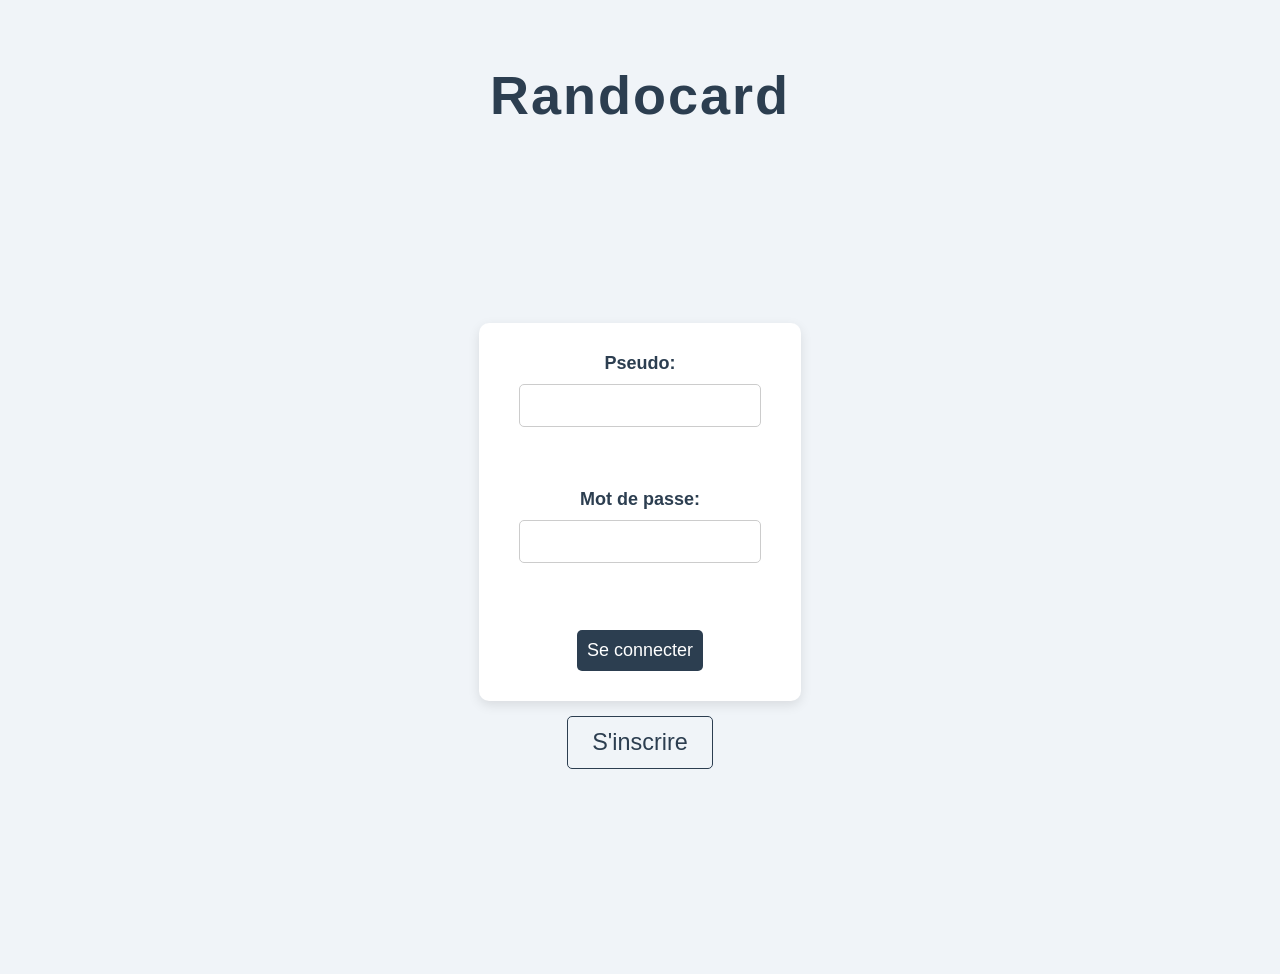
<file: src/main/resources/static/html/index.html>
<!DOCTYPE html>
<html lang="en">
<head>
    <meta charset="UTF-8">
    <meta name="viewport" content="width=device-width, initial-scale=1.0">
    <title>Accueil Randocard</title>
    <link rel="stylesheet" href="../css/style.css">
    <script src="../js/appelRequete.js"></script>
</head>
<body>

<center>

    <h1 class="titre">Randocard</h1>

    <div class="ligne-colonne">
        <div class="font">
            <label for="pseudo">Pseudo: </label>
            <input type="text" id="pseudo">

            <br><br>

            <label for="motdepasse">Mot de passe: </label>
            <input type="password" id="motdepasse">

            <br><br>

            <button onclick="seConnecter()">Se connecter</button>

            <p id="message-erreur" style="color: red; display: none;"></p>
        </div>
        <a href="inscription.html">S'inscrire</a>
    </div>


</center>

</body>
</html>
</file>
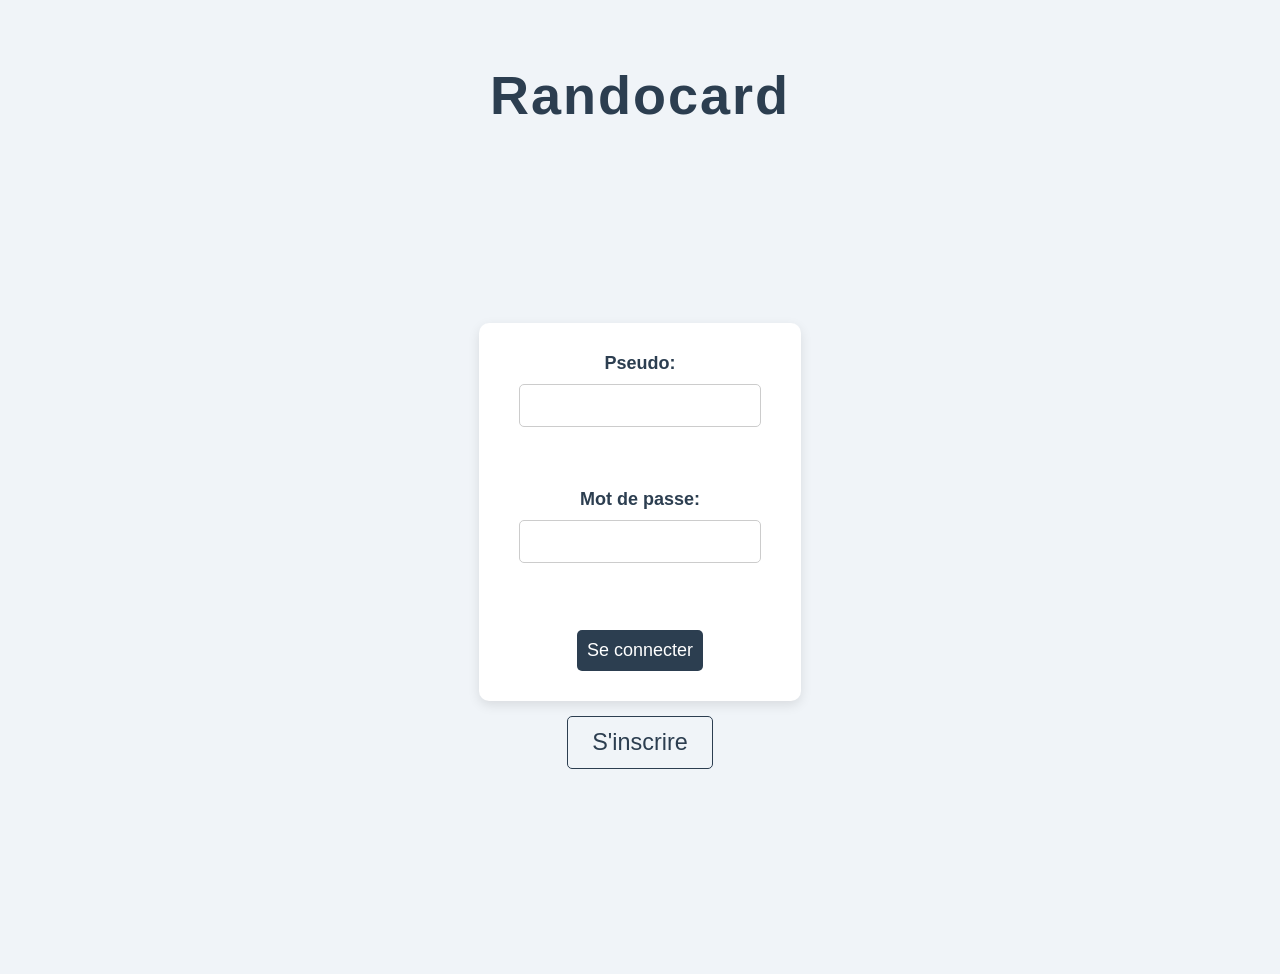
<file: src/main/resources/static/html/boutique.html>
<!DOCTYPE html>
<html lang="fr">
<head>
    <meta charset="UTF-8">
    <meta name="viewport" content="width=device-width, initial-scale=1.0">
    <title>Boutique - Randocard</title>
    <link rel="stylesheet" href="../css/style.css">
    <style>
</style>
</head>
<body>

<div class="player-info player-info-absolue">
    Pseudo : <span id="pseudo-affiche">...</span><br>
    Pièces : <span id="piece-affiche">...</span>
</div>

<div id="message"></div>

<div class="boutique-container">
    <h2>Boutique</h2>
    <div id="items-grid" class="items-grid">
        <p>Chargement...</p>
    </div>
</div>

<a href="menuPrincipal.html" class="retour">← Retour</a>

<script>
    var token = localStorage.getItem('token');

    if (!token) {
        window.location.href = 'index.html';
    }

    // Charge le pseudo de l'utilisateur
    async function chargerPseudo() {
        var response = await fetch('http://localhost:8080/recupNomUtilisateur', {
            headers: { 'Authorization': 'Bearer ' + token }
        });
        if (response.ok) {
            var pseudo = await response.text();
            document.getElementById('pseudo-affiche').textContent = pseudo;
        }
    }

    // Charge le nombre de pièces
    async function chargerPieces() {
        var response = await fetch('http://localhost:8080/recupPieceUtilisateur', {
            headers: { 'Authorization': 'Bearer ' + token }
        });
        if (response.ok) {
            var pieces = await response.text();
            document.getElementById('piece-affiche').textContent = pieces;
        }
    }

    // Charge et affiche tous les items de la boutique
    async function chargerItems() {
        var responseItems = await fetch('http://localhost:8080/items', {
            headers: { 'Authorization': 'Bearer ' + token }
        });
        var responseMesItems = await fetch('http://localhost:8080/mesItems', {
            headers: { 'Authorization': 'Bearer ' + token }
        });

        var items = await responseItems.json();
        var mesItems = await responseMesItems.json();

        var grid = document.getElementById('items-grid');
        grid.innerHTML = '';

        items.forEach(function(item) {

            // Cherche si l'utilisateur possède déjà cet item
            var quantite = 0;
            mesItems.forEach(function(monItem) {
                if (monItem.nomItem === item.nom) {
                    quantite = monItem.quantite;
                }
            });

            // Crée la carte de l'item
            var card = document.createElement('div');
            card.className = 'item-card';

            card.innerHTML =
                '<img src="' + item.imageUrl + '" alt="' + item.nom + '">' +
                '<div class="item-nom">' + item.nom + '</div>' +
                '<div class="item-description">' + item.description + '</div>' +
                '<div class="item-cout"> ' + item.cout + ' pièces</div>' +
                (quantite > 0 ? '<div class="item-quantite">Possédé : ' + quantite + '</div>' : '') +
                '<button class="btn-acheter" onclick="acheter(\'' + item.nom + '\')">Acheter</button>';

            grid.appendChild(card);
        });
    }

    // Affiche un message temporaire en haut de la page
    function afficherMessage(texte, estErreur) {
        var msg = document.getElementById('message');
        msg.textContent = texte;
        if (estErreur) {
            msg.className = 'erreur';
        } else {
            msg.className = '';
        }
        msg.style.display = 'block';
        setTimeout(function() {
            msg.style.display = 'none';
        }, 3000);
    }

    // Achète un item
    async function acheter(nomItem) {
        var response = await fetch('http://localhost:8080/acheterItem/' + nomItem, {
            method: 'POST',
            headers: { 'Authorization': 'Bearer ' + token }
        });

        var texte = await response.text();

        if (response.ok) {
            var son = new Audio('../sounds/achatSound.mp3');
            son.play();
            afficherMessage(texte, false);
            chargerPieces();
            chargerItems();
        } else {
            afficherMessage(texte, true);
        }
    }

    chargerPseudo();
    chargerPieces();
    chargerItems();
</script>

</body>
</html>
</file>
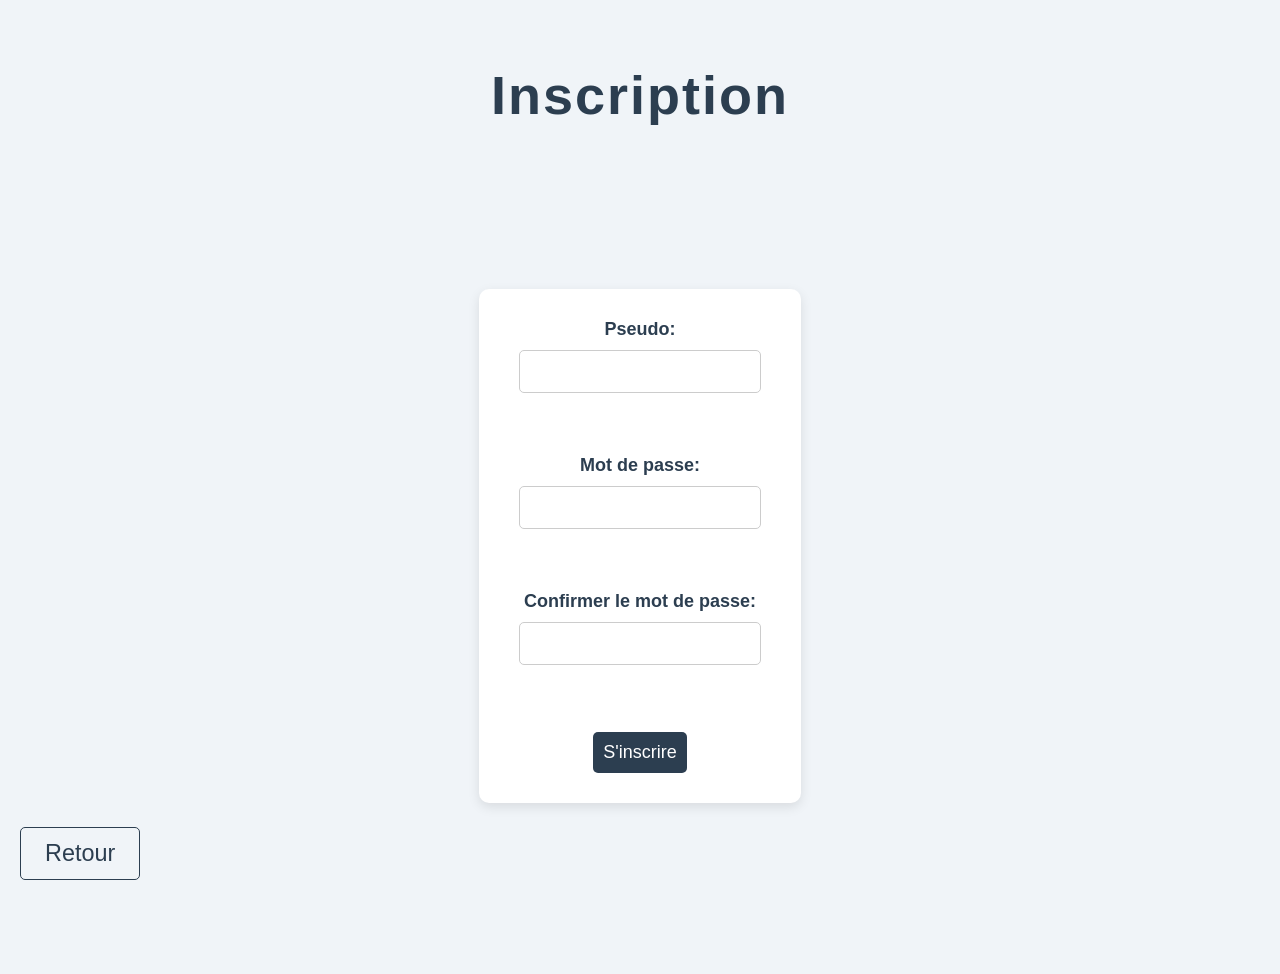
<file: src/main/resources/static/html/inscription.html>
<!DOCTYPE html>
<html lang="en">
<head>
    <meta charset="UTF-8">
    <meta name="viewport" content="width=device-width, initial-scale=1.0">
    <title>Inscription Randocard</title>
    <link rel="stylesheet" href="../css/style.css">
    <script src="../js/appelRequete.js"></script>
</head>
<body>

<center>
    <h1 class="titre">Inscription</h1>

    <div class="ligne-colonne">
        <div class="font">
            <label for="pseudo">Pseudo: </label>
            <input type="text" id="pseudo">

            <br><br>

            <label for="motdepasse">Mot de passe: </label>
            <input type="password" id="motdepasse">

            <br><br>

            <label for="confirmation">Confirmer le mot de passe: </label>
            <input type="password" id="confirmation">

            <br><br>

            <button onclick="sInscrire()">S'inscrire</button>

            <p id="message-erreur" style="color: red; display: none;"></p>
            <p id="message-succes" style="color: green; display: none;"></p>
        </div>
    </div>

    <a href="index.html" class="retour">Retour</a>
</center>
</body>
</html>
</file>
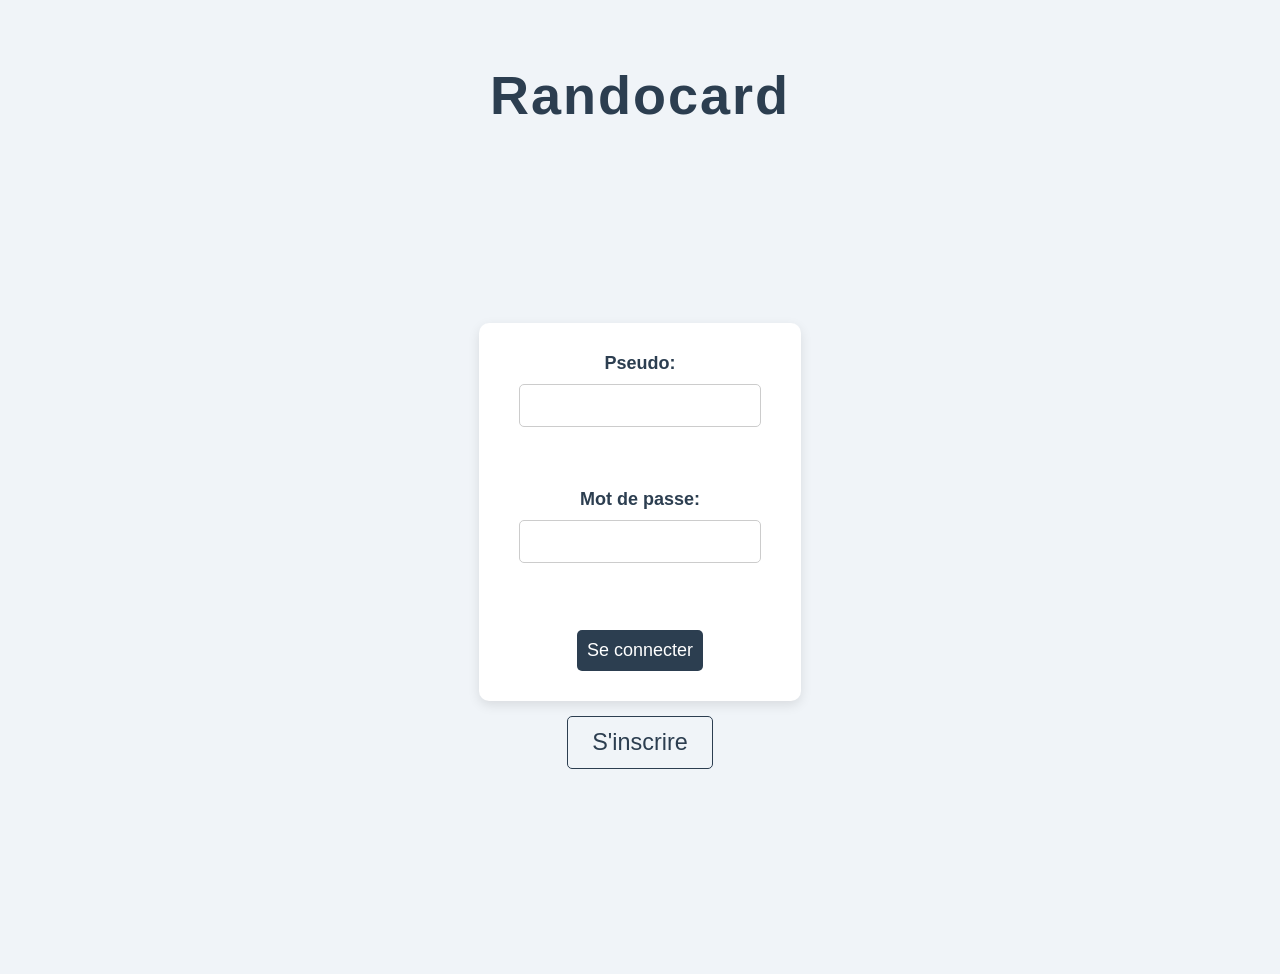
<file: src/main/resources/static/html/menuPrincipal.html>
<!DOCTYPE html>
<html lang="en">
<head>
    <meta charset="UTF-8">
    <meta name="viewport" content="width=device-width, initial-scale=1.0">
    <title>Menu Randocard</title>
    <link rel="stylesheet" href="../css/style.css">
</head>



<body>

<div class="infosAndBoutique">
<div class="player-info">
    Pseudo : <span id="pseudo-affiche">...</span>
    <br>
    Pièces : <span id="piece-affiche">...</span>
    <br>
    Meilleur score : <span id="score-affiche">...</span>
</div>
<a class="lien-boutique" href="boutique.html"><img src="../img/boutique.png" class="img-boutique"></a>
</div>

<h1>Randocard</h1>

<div class="ligne">
    <a href="partie.html">Jouer une partie</a>

    <table>
        <tr class="titre-tableau"><td colspan="2">Liste des 5 meilleurs joueurs</td></tr>
        <tr>
            <th>Pseudo</th>
            <th>Score</th>
        </tr>
        <tbody id="tableau-scores"></tbody>
    </table>
</div>

<a href="index.html" class="retour">Retour</a>

<script>
    async function chargerNomUtilisateur() {
        const token = localStorage.getItem('token');

        if (!token) {
            window.location.href = 'index.html';
            return;
        }

        try {
            const response = await fetch('http://localhost:8080/recupNomUtilisateur', {
                method: 'GET',
                headers: {
                    'Authorization': 'Bearer ' + token
                }
            });

            console.log('Token :', localStorage.getItem('token'));

            if (response.ok) {
                const pseudo = await response.text();
                console.log('Pseudo reçu :', pseudo);
                document.getElementById('pseudo-affiche').textContent = pseudo;
            } else {
                console.log('Erreur HTTP :', response.status);
                window.location.href = 'index.html';
            }


        } catch (erreur) {
            console.error('Erreur réseau :', erreur);
        }
    }

    async function chargerPieceUtilisateur() {
        const token = localStorage.getItem('token');

        if (!token) {
            window.location.href = 'index.html';
            return;
        }

        try {
            const response = await fetch('http://localhost:8080/recupPieceUtilisateur', {
                method: 'GET',
                headers: {
                    'Authorization': 'Bearer ' + token
                }
            });

            console.log('Token :', localStorage.getItem('token'));

            if (response.ok) {
                const piece = await response.text();
                console.log('Pièces reçues :', piece);
                document.getElementById('piece-affiche').textContent = piece;
            } else {
                console.log('Erreur HTTP :', response.status);
                window.location.href = 'index.html';
            }


        } catch (erreur) {
            console.error('Erreur réseau :', erreur);
        }
    }

    async function chargerScoreUtilisateur() {
        const token = localStorage.getItem('token');

        if (!token) {
            window.location.href = 'index.html';
            return;
        }

        try {
            const response = await fetch('http://localhost:8080/recupScoreUtilisateur', {
                method: 'GET',
                headers: {
                    'Authorization': 'Bearer ' + token
                }
            });

            console.log('Token :', localStorage.getItem('token'));

            if (response.ok) {
                const score = await response.text();
                console.log('Score reçu :', score);
                document.getElementById('score-affiche').textContent = score;
            } else {
                console.log('Erreur HTTP :', response.status);
                window.location.href = 'index.html';
            }


        } catch (erreur) {
            console.error('Erreur réseau :', erreur);
        }
    }

    async function charger5MeilleursScore() {
        const token = localStorage.getItem('token');

        if (!token) {
            window.location.href = 'index.html';
            return;
        }

        try {
            const response = await fetch('http://localhost:8080/recup5MeilleursScore', {
                method: 'GET',
                headers: {
                    'Authorization': 'Bearer ' + token
                }
            });

            console.log('Token :', localStorage.getItem('token'));

            if (response.ok) {
                const utilisateurs = await response.json();
                const tbody = document.getElementById('tableau-scores');

                utilisateurs.forEach(u => {
                    const tr = document.createElement('tr');
                    tr.innerHTML = `<td>${u.pseudo}</td><td>${u.score}</td>`;
                    tbody.appendChild(tr);
                });
            } else {
                console.log('Erreur HTTP :', response.status);
                window.location.href = 'index.html';
            }


        } catch (erreur) {
            console.error('Erreur réseau :', erreur);
        }
    }

    chargerNomUtilisateur();
    chargerPieceUtilisateur();
    chargerScoreUtilisateur();
    charger5MeilleursScore();
</script>

</body>
</html>
</file>
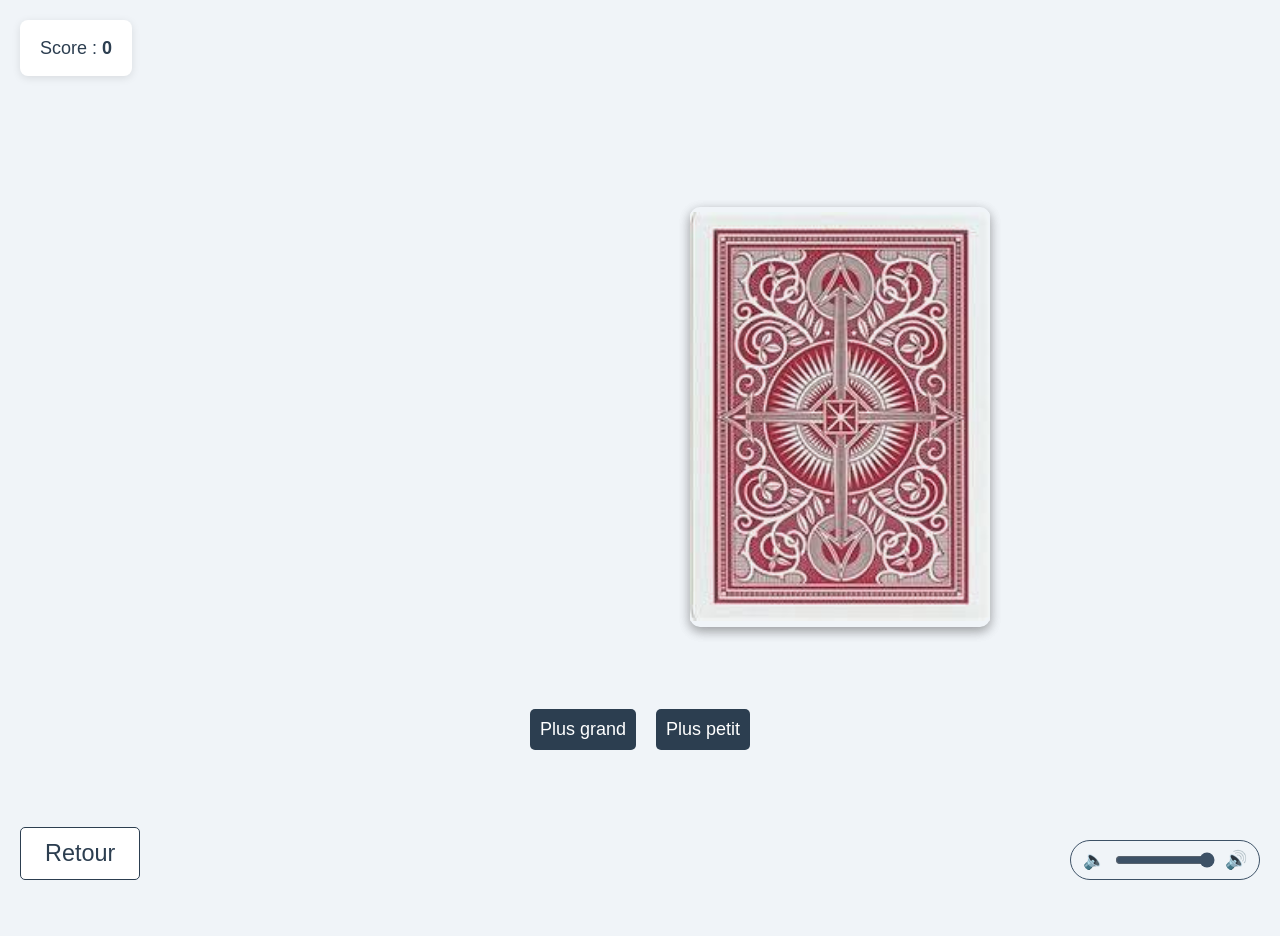
<file: src/main/resources/static/html/partie.html>
<!DOCTYPE html>
<html lang="en">
<head>
    <meta charset="UTF-8">
    <meta name="viewport" content="width=device-width, initial-scale=1.0">
    <title>partie Randocard</title>
    <link rel="stylesheet" href="../css/style.css">
</head>

<audio id="musique" src="../sounds/casinoLuigi.mp3" loop autoplay></audio>

<body>

<div class="player-info player-info-absolue">
    Score : <span id="score">0</span>
</div>

<div id="items-partie" class="items-partie"></div>

<div id="message-item"></div>

<div id="coeurs" class="coeurs">
</div>

<div class="volume-control">
    🔈
    <input type="range" id="volume" min="0" max="1" step="0.01" value="1">
    🔊
</div>


<div class="page-partie">
    <div class="lignePartie">
        <div id="nbVisible"></div>
        <div class="pile" id="pile">
            <img src="../img/carteRetournee.jpg" class="carte-retournee">
            <img src="../img/carteRetournee.jpg" class="carte-retournee carte-dessus" id="carte-dessus">
        </div>
    </div>
    <br><br>
    <div class="boutton">
        <button id="grand">Plus grand</button>
        <button id="petit">Plus petit</button>
    </div>
</div>

<button class="btn-retour" id="btn-quitter">Retour</button>

<div id="custom-popup" class="popup-overlay">
    <div class="popup-content">
        <h3>Quitter la partie ?</h3>
        <p>Attention, ta progression actuelle ne sera pas sauvegardée.</p>
        <div class="popup-buttons">
            <button id="confirm-quit" class="btn-confirm">Quitter</button>
            <button id="cancel-quit" class="btn-cancel">Rester</button>
        </div>
    </div>
</div>

<script>
    const btnRetour = document.querySelector('.btn-retour');
    const popup = document.getElementById('custom-popup');
    const btnConfirm = document.getElementById('confirm-quit');
    const btnCancel = document.getElementById('cancel-quit');

    btnRetour.addEventListener('click', (e) => {
        e.preventDefault();
        popup.style.display = 'flex';
    });

    btnConfirm.addEventListener('click', () => {
        window.location.href = 'menuPrincipal.html';
    });

    btnCancel.addEventListener('click', () => {
        popup.style.display = 'none';
    });

    window.addEventListener('click', (e) => {
        if (e.target === popup) {
            popup.style.display = 'none';
        }
    });

    var token = localStorage.getItem('token');

    async function afficherCoeurs() {
        const nbCoeurs = await recupNbCoeurs();
        const nbCoeursMax = await recupNbCoeursMax();

        const divCoeurs = document.getElementById('coeurs');
        divCoeurs.innerHTML = '';

        for (let i = 0; i < nbCoeursMax; i++) {
            const img = document.createElement('img');
            img.src = i < nbCoeurs ? '../img/coeurVie.png' : '../img/coeurVide.png';
            divCoeurs.appendChild(img);
        }

        if (nbCoeurs === 0) {
            window.location.href = 'menuPrincipal.html';
        }
    }

    async function verifierNombre(choix) {
        try {
            const response = await fetch('http://localhost:8080/verifierNombre/' + choix, {
                method: 'GET',
                headers: { 'Authorization': 'Bearer ' + token }
            });

            if (response.ok) {
                const bonneReponse = await response.json();

                if (bonneReponse) {
                    console.log('Bonne réponse !');
                    await recupScore();
                } else {
                    console.log('Mauvaise réponse !');
                    await afficherCoeurs();
                }

                await recupNbVisible();
            }

        } catch (erreur) {
            console.error('Erreur vérification :', erreur);
        }
    }

    async function recupScore() {
        try {
            const response = await fetch('http://localhost:8080/recupScorePartie', {
                method: 'GET',
                headers: { 'Authorization': 'Bearer ' + token }
            });

            if (response.ok) {
                const score = await response.json();
                document.getElementById('score').textContent = score;
            }

        } catch (erreur) {
            console.error('Erreur récupération score :', erreur);
        }
    }

    async function recupNbVisible() {
        try {
            const response = await fetch('http://localhost:8080/recupNbVisible', {
                headers: { 'Authorization': 'Bearer ' + token }
            });

            if (response.ok) {
                const nbVisible = await response.json();
                var carteDessus = document.getElementById('carte-dessus');
                var divVisible = document.getElementById('nbVisible');

                // Lance l'animation
                carteDessus.classList.add('envol');

                var son = new Audio('../sounds/carteSound.mp3');
                son.play();

                // Quand la carte a disparu, met la nouvelle
                setTimeout(function() {
                    divVisible.innerHTML = '<img src="../img/carte-' + nbVisible + '.jpg" class="carte-visible">';
                    carteDessus.classList.remove('envol');
                }, 400);

                // Remet la carte en place (invisible) pour le prochain tour
                setTimeout(function() {
                    carteDessus.classList.remove('envol');
                }, 700);
            }

        } catch (erreur) {
            console.error('Erreur récupération nombre visible :', erreur);
        }
    }

    async function recupNbCoeurs() {
        try {
            const response = await fetch('http://localhost:8080/recupNbCoeur', {
                method: 'GET',
                headers: { 'Authorization': 'Bearer ' + token }
            });

            if (response.ok) {
                return await response.json();
            }

        } catch (erreur) {
            console.error('Erreur récupération nombre coeurs :', erreur);
        }
    }

    async function recupNbCoeursMax() {
        try {
            const response = await fetch('http://localhost:8080/recupNbCoeursMax', {
                method: 'GET',
                headers: { 'Authorization': 'Bearer ' + token }
            });

            if (response.ok) {
                return await response.json();
            }

        } catch (erreur) {
            console.error('Erreur récupération nombre coeurs maximum :', erreur);
        }
    }

    async function lancerPartie() {
        try {
            const response = await fetch('http://localhost:8080/lancerPartie', {
                method: 'GET',
                headers: { 'Authorization': 'Bearer ' + token }
            });

            if (response.ok) {
                console.log('Partie lancée !');
                await recupScore();
                await recupNbVisible();
                await afficherCoeurs();
            }

        } catch (erreur) {
            console.error('Erreur lancement partie :', erreur);
        }
    }

    // Charge les items possédés et affiche les boutons
    async function chargerMesItems() {
        try {
            var response = await fetch('http://localhost:8080/mesItems', {
                headers: { 'Authorization': 'Bearer ' + token }
            });

            if (response.ok) {
                var mesItems = await response.json();
                var div = document.getElementById('items-partie');
                div.innerHTML = '';

                mesItems.forEach(function(monItem) {
                    if (monItem.quantite > 0) {
                        var btn = document.createElement('button');
                        btn.className = 'btn-item';
                        btn.id = 'btn-' + monItem.nomItem;
                        btn.innerHTML = monItem.nomItem + '<span class="quantite">x' + monItem.quantite + '</span>';
                        btn.onclick = function() {
                            utiliserItem(monItem.nomItem);
                        };
                        div.appendChild(btn);
                    }
                });
            }

        } catch (erreur) {
            console.error('Erreur chargement items :', erreur);
        }
    }

    // Affiche un message temporaire
    function afficherMessage(texte, estErreur) {
        var msg = document.getElementById('message-item');
        msg.textContent = texte;
        msg.className = estErreur ? 'erreur' : '';
        msg.style.display = 'block';
        setTimeout(function() {
            msg.style.display = 'none';
        }, 2500);
    }

    // Utilise un item pendant la partie
    async function utiliserItem(nomItem) {
        try {
            var response = await fetch('http://localhost:8080/utiliserItem/' + nomItem, {
                method: 'POST',
                headers: { 'Authorization': 'Bearer ' + token }
            });

            var texte = await response.text();

            if (response.ok) {
                var son = new Audio('../sounds/achatSound.mp3');
                son.play();
                afficherMessage('✅ ' + texte, false);
                // Rafraîchit les boutons et les coeurs (ex: MedKit ajoute un coeur)
                await chargerMesItems();
                await afficherCoeurs();
                // Animation carte uniquement pour l'item qui change la carte visible (ReverseUno)
                if (nomItem === 'ReverseUno') {
                    await recupNbVisible();
                }
            } else {
                afficherMessage('❌ ' + texte, true);
            }

        } catch (erreur) {
            console.error('Erreur utilisation item :', erreur);
        }
    }

    const musique = document.getElementById('musique');
    const volume = document.getElementById('volume');

    volume.addEventListener('input', () => {
        musique.volume = volume.value;
    });

    const grand = document.getElementById('grand');
    const petit = document.getElementById('petit');

    grand.addEventListener('click', function () {
        verifierNombre(true);
    })

    petit.addEventListener('click', function () {
        verifierNombre(false);
    })

    document.addEventListener('DOMContentLoaded', async function() {
        await lancerPartie();
        await chargerMesItems();
    });

</script>
</body>
</html>
</file>
<file: src/main/resources/static/css/style.css>
html {
    font-size: 18px;
}

body {
    padding-top: 20px;
    font-family: Arial;
    background-color: #f0f4f8;
}

h1 {
    text-align: center;
    color: #2c3e50;
    letter-spacing: 2px;
    font-size: 3rem;
    margin-bottom: 0;
}


/* Info joueur */
.player-info {
    left: 20px;
    background-color: white;
    padding: 12px 20px;
    border-radius: 8px;
    box-shadow: 0 2px 8px rgba(0, 0, 0, 0.1);
    font-size: 1rem;
    color: #2c3e50;
    line-height: 1.8;
}

.player-info span {
    font-weight: bold;
}

/* Formulaire */
.ligne-colonne {
    display: flex;
    flex-direction: column;
    align-items: center;
    justify-content: center;
    gap: 15px;
    height: calc(100vh - 60px);
}

.font {
    background-color: white;
    padding: 30px 40px;
    border-radius: 10px;
    box-shadow: 0 4px 12px rgba(0, 0, 0, 0.1);
    display: flex;
    flex-direction: column;
    gap: 10px;
    align-items: center;
}

label {
    font-weight: bold;
    color: #2c3e50;
    font-size: 1rem;
}

input[type="text"],
input[type="password"] {
    padding: 10px;
    border: 1px solid #ccc;
    border-radius: 5px;
    width: 220px;
    font-size: 1rem;
}

input[type="submit"], button {
    padding: 10px;
    background-color: #2c3e50;
    color: white;
    border: none;
    border-radius: 5px;
    cursor: pointer;
    margin-top: 5px;
    font-size: 1rem;
}

input[type="submit"]:hover, button:hover {
    background-color: #3d5166;
}

/* Liens */
a {
    text-decoration: none;
    color: #2c3e50;
    border: 1px solid #2c3e50;
    padding: 12px 24px;
    border-radius: 5px;
    transition: background-color 0.2s, color 0.2s;
    font-size: 1.3rem;
}

a:hover {
    background-color: #2c3e50;
    color: white;
}

/* Tableau */
table {
    border-collapse: collapse;
    background-color: white;
    box-shadow: 0 4px 12px rgba(0, 0, 0, 0.1);
    border-radius: 8px;
    overflow: hidden;
}

table, th, td {
    border: 1px solid #ddd;
    padding: 12px 24px;
    text-align: center;
    font-size: 1rem;
}

.titre-tableau {
    background-color: #2c3e50;
    color: white;
    font-weight: bold;
    font-size: 1.1rem;
}

/* Menu principal */
.ligne {
    display: flex;
    align-items: center;
    justify-content: center;
    gap: 250px;
    height: calc(100vh - 60px);
}

.lignePartie {
    display: flex;
    align-items: center;
    justify-content: center;
    gap: 400px;
}

.page-partie {
    display: flex;
    flex-direction: column;
    align-items: center;
    justify-content: center;
    height: 100vh;
    gap: 15px;
}

.boutton {
    display: flex;
    align-items: center;
    justify-content: center;
    gap: 20px;
}

/* Lien retour */
.retour {
    position: absolute;
    bottom: 20px;
    left: 20px;
}

.btn-retour {
    text-decoration: none;
    color: #2c3e50;
    border: 1px solid #2c3e50;
    padding: 12px 24px;
    border-radius: 5px;
    transition: background-color 0.2s, color 0.2s;
    font-size: 1.3rem;
    position: absolute;
    bottom: 20px;
    left: 20px;
    background-color: white;
}

.btn-retour:hover {
    background-color: #2c3e50;
    color: white;
}

.volume-control {
    position: fixed;
    bottom: 20px;
    right: 20px;
    display: flex;
    align-items: center;
    gap: 8px;
    background: #f0f4f8;
    padding: 8px 12px;
    border-radius: 20px;
    border: 1px solid #3d5166;
}

.volume-control input[type="range"] {
    width: 100px;
    cursor: pointer;
    accent-color: #3d5166;
}

.coeurs {
    position: absolute;
    top: 20px;
    right: 20px;
    display: flex;
    gap: 8px;
}

img {
    width: 50px;
    height: 50px;
    mix-blend-mode: darken;
}

/* Boutique */
.boutique-container {
    display: flex;
    flex-direction: column;
    align-items: center;
    padding-top: 100px;
}

.items-grid {
    display: flex;
    flex-wrap: wrap;
    justify-content: center;
    gap: 24px;
    margin-top: 20px;
}

.item-card {
    background: white;
    border-radius: 12px;
    box-shadow: 0 4px 12px rgba(0, 0, 0, 0.1);
    padding: 24px 20px;
    width: 200px;
    display: flex;
    flex-direction: column;
    align-items: center;
    gap: 10px;
}

.item-card img {
    width: 80px;
    height: 80px;
    object-fit: contain;
}

.item-nom {
    font-size: 1.1rem;
    font-weight: bold;
    color: #2c3e50;
    text-align: center;
}

.item-description {
    font-size: 0.9rem;
    color: #7f8c8d;
    text-align: center;
}

.item-cout {
    font-weight: bold;
    color: #e67e22;
}

.item-quantite {
    font-size: 0.85rem;
    color: #27ae60;
    font-weight: bold;
}

.btn-acheter {
    width: 100%;
}

#message {
    position: fixed;
    top: 20px;
    left: 50%;
    transform: translateX(-50%);
    background-color: #27ae60;
    color: white;
    padding: 12px 28px;
    border-radius: 8px;
    font-weight: bold;
    display: none;
}

#message.erreur {
    background-color: #e74c3c;
}

/* Items pendant la partie */
.items-partie {
    position: absolute;
    top: 20px;
    left: 50%;
    transform: translateX(-50%);
    display: flex;
    gap: 12px;
}

.btn-item {
    background-color: white;
    color: #2c3e50;
    border-radius: 50px;
    padding: 8px 20px;
    cursor: pointer;
    font-size: 0.95rem;
    display: flex;
    align-items: center;
    gap: 8px;
    border: 2px solid #3d5166;
    box-shadow: 0 2px 6px rgba(0, 0, 0, 0.15);
    transition: all 0.2s;
    font-weight: bold;
}

.btn-item:hover {
    background-color: #2c3e50;
    color: white;
    transform: scale(1.05);
}

.btn-item:disabled {
    background-color: #3d5166;
    color: #bdc3c7;
    border-color: #3d5166;
    cursor: not-allowed;
    transform: none;
}

.btn-item .quantite {
    background-color: #e67e22;
    color: white;
    border-radius: 50px;
    padding: 2px 8px;
    font-size: 0.75rem;
    font-weight: bold;
}

#message-item {
    position: fixed;
    top: 20px;
    left: 50%;
    transform: translateX(-50%);
    background-color: #27ae60;
    color: white;
    padding: 10px 24px;
    border-radius: 8px;
    font-weight: bold;
    display: none;
    z-index: 999;
}

#message-item.erreur {
    background-color: #e74c3c;
}

/* Animation des cartes pendant la partie */
.carte-retournee {
    width: 300px;
    height: 420px;
    object-fit: contain;
    border-radius: 10px;
    box-shadow: 0 4px 12px rgba(0, 0, 0, 0.2);
}

.carte-visible {
    width: 300px;
    height: 420px;
    object-fit: contain;
    border-radius: 10px;
    box-shadow: 0 4px 12px rgba(0, 0, 0, 0.2);
}

.pile {
    position: relative;
}

.carte-dessus {
    position: absolute;
    top: 0;
    left: 0;
    transition: transform 0.4s ease;
}

.carte-dessus.envol {
    transform: translateX(-700px);
}

.img-boutique {
    width: 50px;
    height: 50px;
    border: 1px solid #2c3e50;
    border-radius: 5px;
}

.infosAndBoutique {
    position: absolute;
    display: flex;
    gap: 10px;
}

.lien-boutique {
    border: none;
    padding: 0;
}

.lien-boutique:hover {
    background-color: transparent;
}

.img-boutique:hover {
    opacity: 0.7;
}

.player-info-absolue {
    position: absolute;
    top: 20px;
    left: 20px;
}

.popup-overlay {
    display: none;
    position: fixed;
    top: 0;
    left: 0;
    width: 100%;
    height: 100%;
    background: rgba(0, 0, 0, 0.7);
    backdrop-filter: blur(4px);
    z-index: 1000;
    justify-content: center;
    align-items: center;
}

.popup-content {
    background: white;
    padding: 30px;
    border-radius: 15px;
    border: 8px solid #2c3e50;
    text-align: center;
    box-shadow: 0 10px 25px rgba(0,0,0,0.3);
    max-width: 400px;
    width: 90%;
    animation: scaleIn 0.3s ease-out;
}

.popup-content h3 {
    margin-top: 0;
    color: #2c3e50;
}

.popup-buttons {
    display: flex;
    gap: 15px;
    justify-content: center;
    margin-top: 20px;
}

.btn-confirm {
    background-color: #e74c3c !important;
}

.btn-confirm:hover {
    background-color: #c0392b !important;
}

.btn-cancel {
    background-color: #bdc3c7 !important;
    color: #2c3e50 !important;
}

.btn-cancel:hover {
    background-color: #95a5a6 !important;
}
</file>
